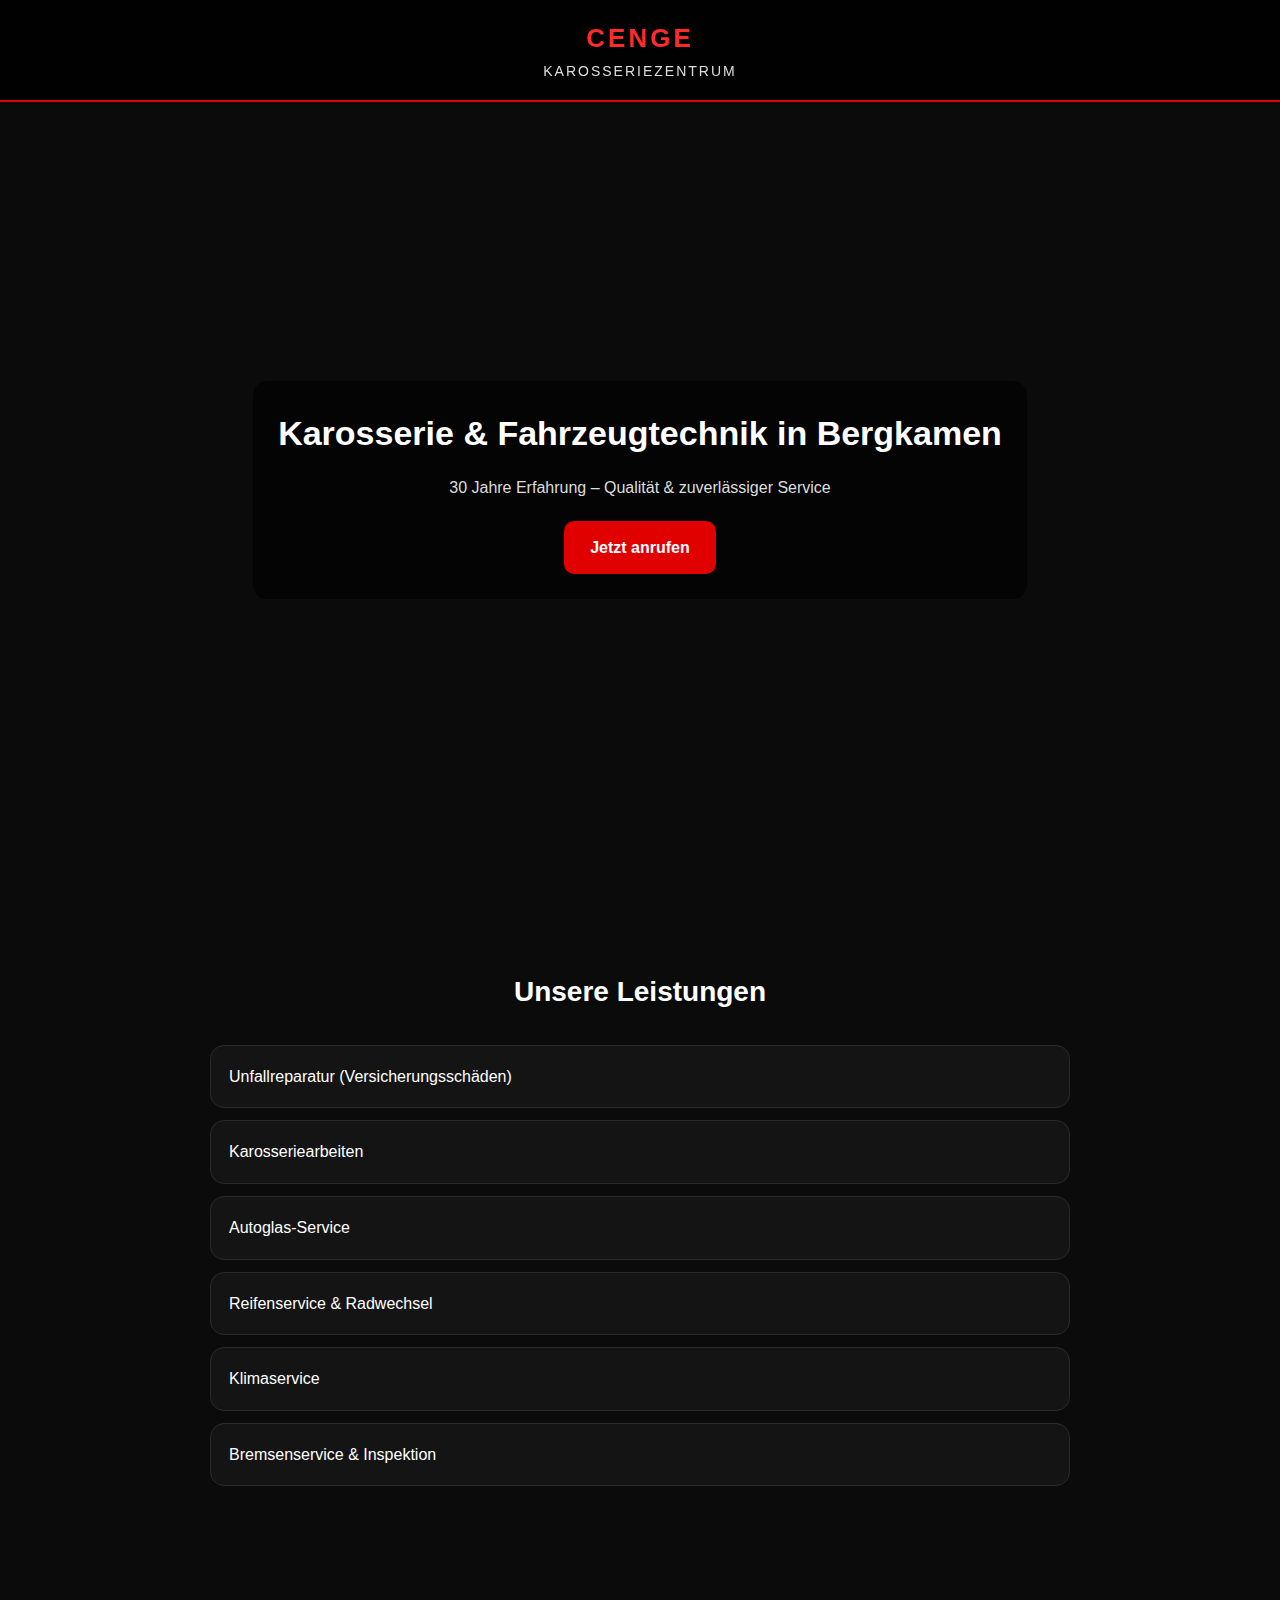
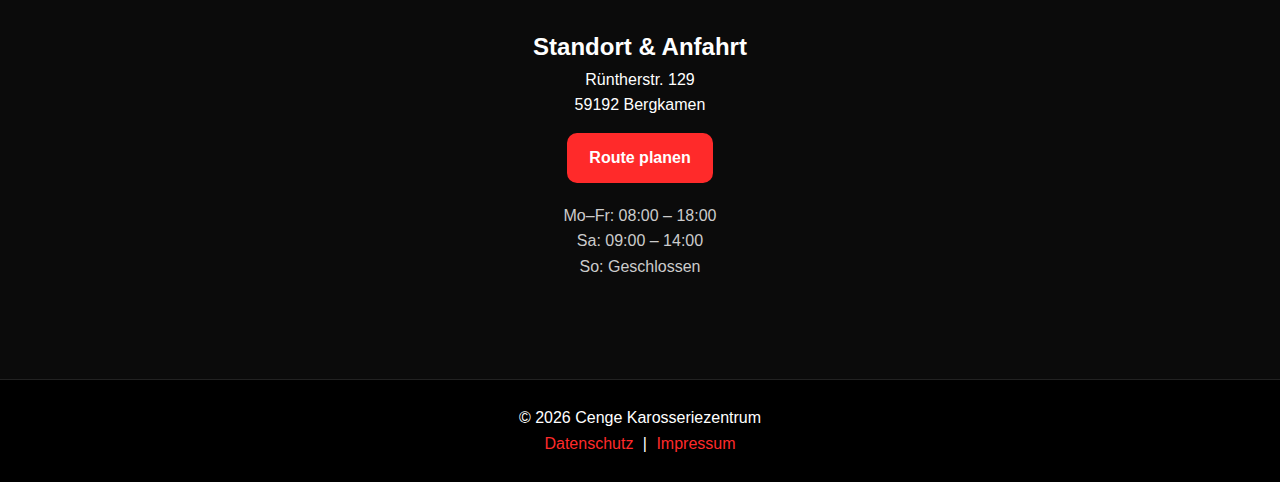
<file: index.html>
<!DOCTYPE html>
<html lang="de">
<head>
<meta charset="UTF-8">
<meta name="viewport" content="width=device-width, initial-scale=1.0">
<title>Cenge Karosseriezentrum</title>

<link rel="stylesheet" href="style.css">
</head>

<body>

<header class="header">
    <div class="logo">CENGE</div>
    <div class="subtitle">KAROSSERIEZENTRUM</div>
</header>

<section class="hero">
    <div class="overlay">
        <h1>Karosserie & Fahrzeugtechnik in Bergkamen</h1>
        <p>30 Jahre Erfahrung – Qualität & zuverlässiger Service</p>

        <a class="callbtn" href="tel:+4917640125">Jetzt anrufen</a>
    </div>
</section>

<section class="leistungen">
    <h2>Unsere Leistungen</h2>

    <div class="card">Unfallreparatur (Versicherungsschäden)</div>
    <div class="card">Karosseriearbeiten</div>
    <div class="card">Autoglas-Service</div>
    <div class="card">Reifenservice & Radwechsel</div>
    <div class="card">Klimaservice</div>
    <div class="card">Bremsenservice & Inspektion</div>
</section>

<section class="standort">
    <h2>Standort & Anfahrt</h2>

    <p>
    Rüntherstr. 129<br>
    59192 Bergkamen
    </p>

    <a class="routebtn" target="_blank"
    href="https://www.google.com/maps/dir/?api=1&destination=Rüntherstr+129+Bergkamen">
    Route planen
    </a>

    <div class="zeiten">
        Mo–Fr: 08:00 – 18:00<br>
        Sa: 09:00 – 14:00<br>
        So: Geschlossen
    </div>
</section>

<footer>
    © 2026 Cenge Karosseriezentrum<br>
    <a href="datenschutz.html">Datenschutz</a> |
    <a href="impressum.html">Impressum</a>
</footer>

</body>
</html>
</file>
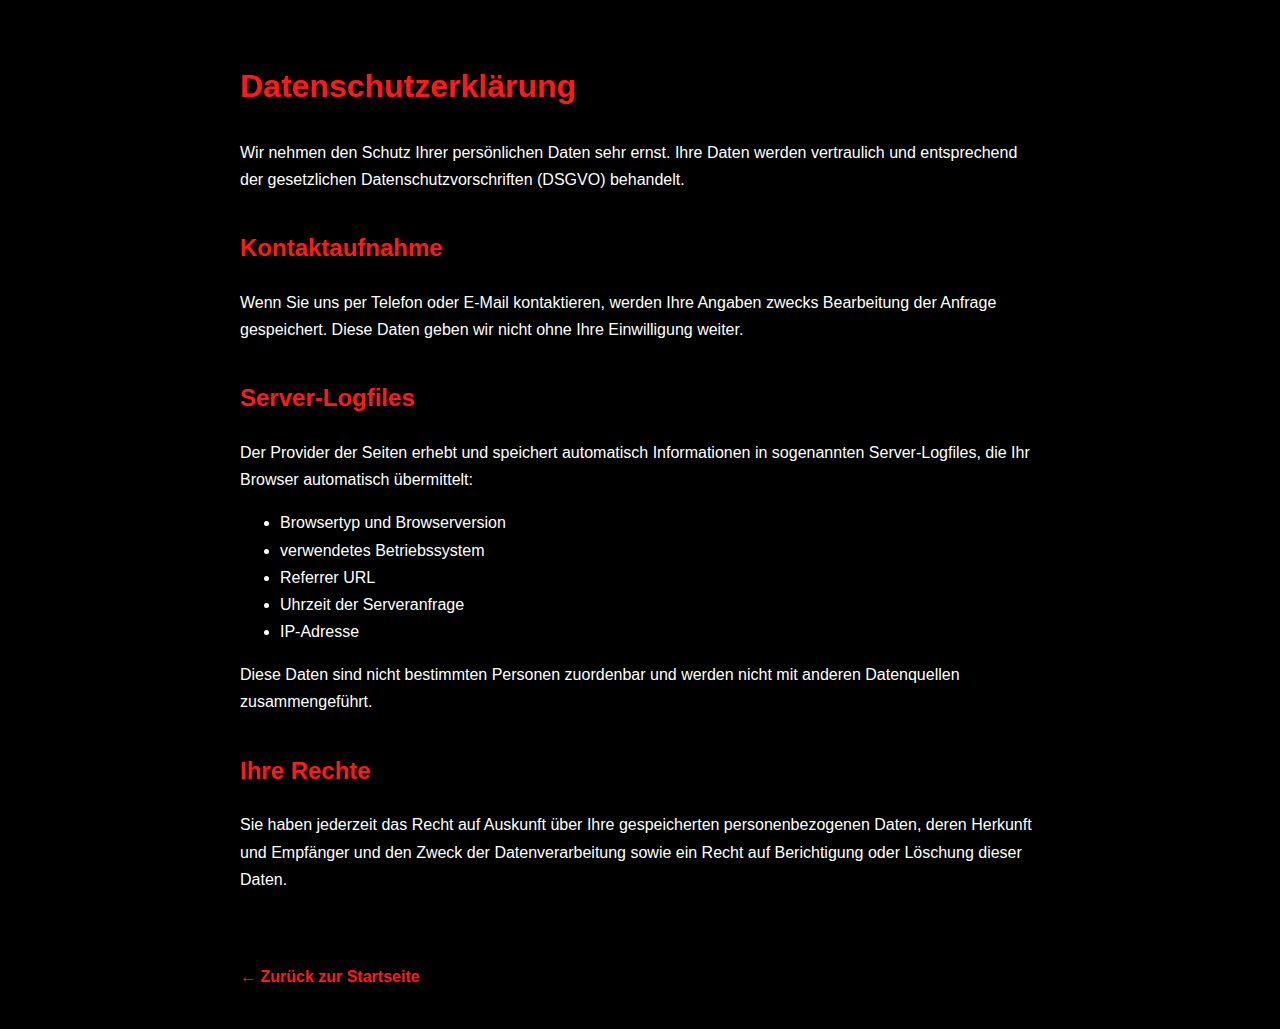
<file: datenschutz.html>
<!DOCTYPE html>
<html lang="de">
<head>
<meta charset="UTF-8">
<meta name="viewport" content="width=device-width, initial-scale=1.0">
<title>Datenschutz - Cenge Karosseriezentrum</title>

<style>
body{
background:#000;
color:white;
font-family:Arial, Helvetica, sans-serif;
padding:30px;
line-height:1.7;
}

h1{
color:#ff1a1a;
margin-bottom:25px;
}

h2{
margin-top:35px;
color:#ff1a1a;
}

a{
color:#ff1a1a;
text-decoration:none;
font-weight:bold;
}

.box{
max-width:800px;
margin:auto;
}
</style>

</head>
<body>

<div class="box">

<h1>Datenschutzerklärung</h1>

<p>
Wir nehmen den Schutz Ihrer persönlichen Daten sehr ernst. 
Ihre Daten werden vertraulich und entsprechend der gesetzlichen Datenschutzvorschriften (DSGVO) behandelt.
</p>

<h2>Kontaktaufnahme</h2>
<p>
Wenn Sie uns per Telefon oder E-Mail kontaktieren, werden Ihre Angaben zwecks Bearbeitung der Anfrage gespeichert.
Diese Daten geben wir nicht ohne Ihre Einwilligung weiter.
</p>

<h2>Server-Logfiles</h2>
<p>
Der Provider der Seiten erhebt und speichert automatisch Informationen in sogenannten Server-Logfiles, die Ihr Browser automatisch übermittelt:
</p>

<ul>
<li>Browsertyp und Browserversion</li>
<li>verwendetes Betriebssystem</li>
<li>Referrer URL</li>
<li>Uhrzeit der Serveranfrage</li>
<li>IP-Adresse</li>
</ul>

<p>
Diese Daten sind nicht bestimmten Personen zuordenbar und werden nicht mit anderen Datenquellen zusammengeführt.
</p>

<h2>Ihre Rechte</h2>
<p>
Sie haben jederzeit das Recht auf Auskunft über Ihre gespeicherten personenbezogenen Daten, deren Herkunft und Empfänger und den Zweck der Datenverarbeitung sowie ein Recht auf Berichtigung oder Löschung dieser Daten.
</p>

<br><br>

<a href="index.html">← Zurück zur Startseite</a>

</div>

</body>
</html>
</file>
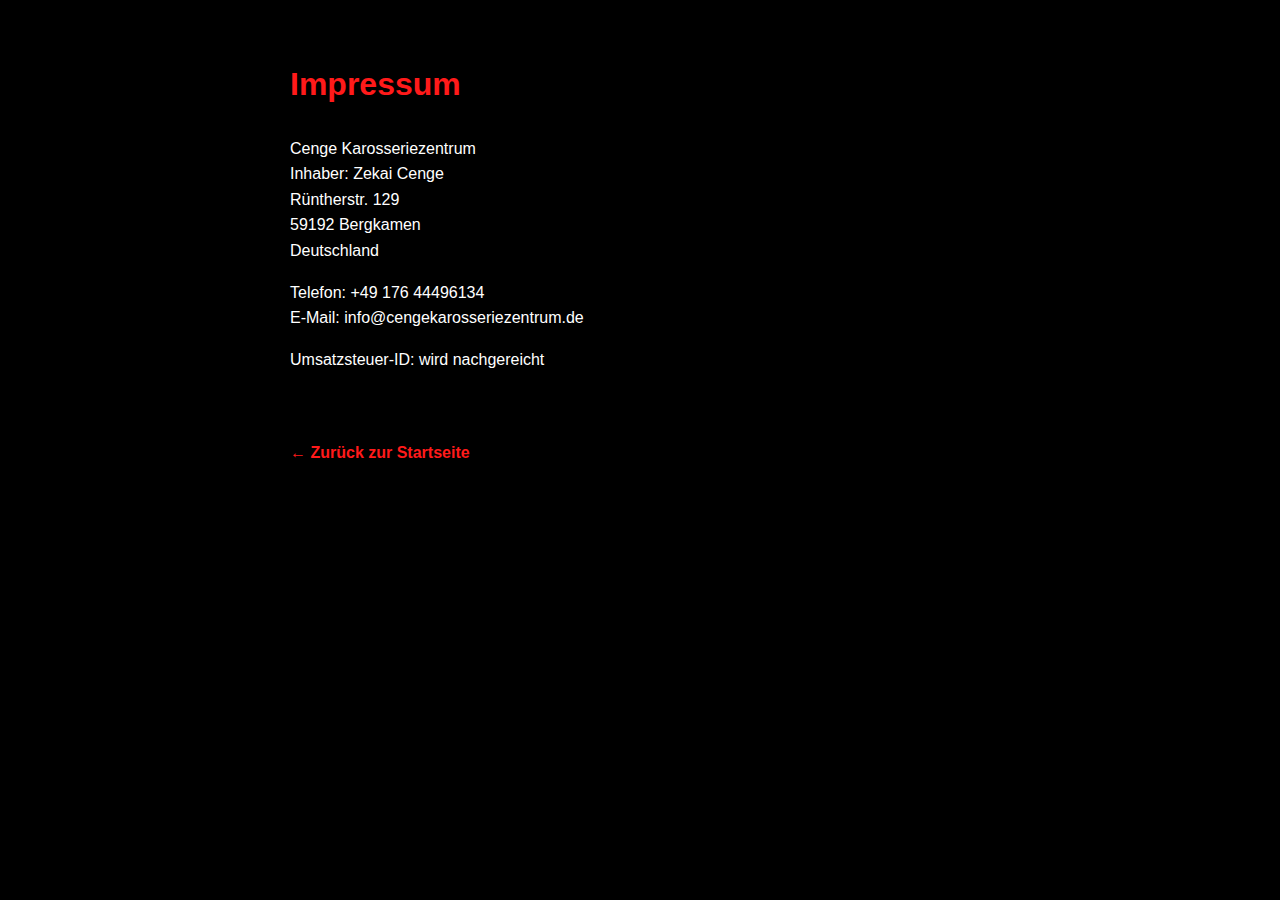
<file: impressum.html>
<!DOCTYPE html>
<html lang="de">
<head>
<meta charset="UTF-8">
<meta name="viewport" content="width=device-width, initial-scale=1.0">
<title>Impressum - Cenge Karosseriezentrum</title>

<style>
body{
background:#000;
color:white;
font-family:Arial, Helvetica, sans-serif;
padding:30px;
line-height:1.6;
}

h1{
color:#ff1a1a;
margin-bottom:25px;
}

a{
color:#ff1a1a;
text-decoration:none;
font-weight:bold;
}

.box{
max-width:700px;
margin:auto;
}
</style>

</head>
<body>

<div class="box">

<h1>Impressum</h1>

<p>
Cenge Karosseriezentrum<br>
Inhaber: Zekai Cenge<br>
Rüntherstr. 129<br>
59192 Bergkamen<br>
Deutschland
</p>

<p>
Telefon: +49 176 44496134<br>
E-Mail: info@cengekarosseriezentrum.de
</p>

<p>
Umsatzsteuer-ID: wird nachgereicht
</p>

<br><br>

<a href="index.html">← Zurück zur Startseite</a>

</div>

</body>
</html>
</file>
<file: style.css>
*{
margin:0;
padding:0;
box-sizing:border-box;
font-family:Arial, Helvetica, sans-serif;
}

body{
background:#0b0b0b;
color:white;
line-height:1.6;
}

/* HEADER */

.header{
position:fixed;
top:0;
width:100%;
background:rgba(0,0,0,0.85);
backdrop-filter:blur(10px);
text-align:center;
padding:18px 10px;
border-bottom:2px solid #e00000;
z-index:1000;
}

.logo{
font-size:26px;
font-weight:bold;
color:#ff2a2a;
letter-spacing:3px;
}

.subtitle{
font-size:14px;
color:#ddd;
letter-spacing:2px;
}

/* HERO */

.hero{
height:100vh;
background:url("https://images.unsplash.com/photo-1619767886558-efdc259cde1a?q=80&w=1974&auto=format&fit=crop") center/cover no-repeat;
display:flex;
align-items:center;
justify-content:center;
text-align:center;
padding-top:80px;
}

.overlay{
background:rgba(0,0,0,0.55);
padding:25px;
border-radius:14px;
}

.hero h1{
font-size:34px;
margin-bottom:15px;
}

.hero p{
color:#ddd;
margin-bottom:20px;
}

/* BUTTON ANRUF */

.callbtn{
display:inline-block;
background:#e00000;
padding:14px 26px;
border-radius:10px;
color:white;
text-decoration:none;
font-weight:bold;
transition:0.3s;
}

.callbtn:hover{
background:#ff2a2a;
}

/* LEISTUNGEN */

.leistungen{
padding:70px 20px;
max-width:900px;
margin:auto;
}

.leistungen h2{
text-align:center;
margin-bottom:30px;
font-size:28px;
}

.card{
background:#141414;
padding:18px;
margin:12px 0;
border-radius:14px;
border:1px solid #2b2b2b;
transition:0.25s;
}

.card:hover{
transform:scale(1.03);
border-color:#ff2a2a;
}

/* STANDORT */

.standort{
padding:60px 20px;
text-align:center;
}

.routebtn{
display:inline-block;
margin-top:15px;
background:#ff2a2a;
padding:12px 22px;
border-radius:10px;
color:white;
text-decoration:none;
font-weight:bold;
}

.zeiten{
margin-top:20px;
color:#ccc;
}

/* FOOTER */

footer{
background:#000;
text-align:center;
padding:25px;
margin-top:40px;
border-top:1px solid #222;
}

footer a{
color:#ff2a2a;
text-decoration:none;
margin:0 5px;
}
</file>
